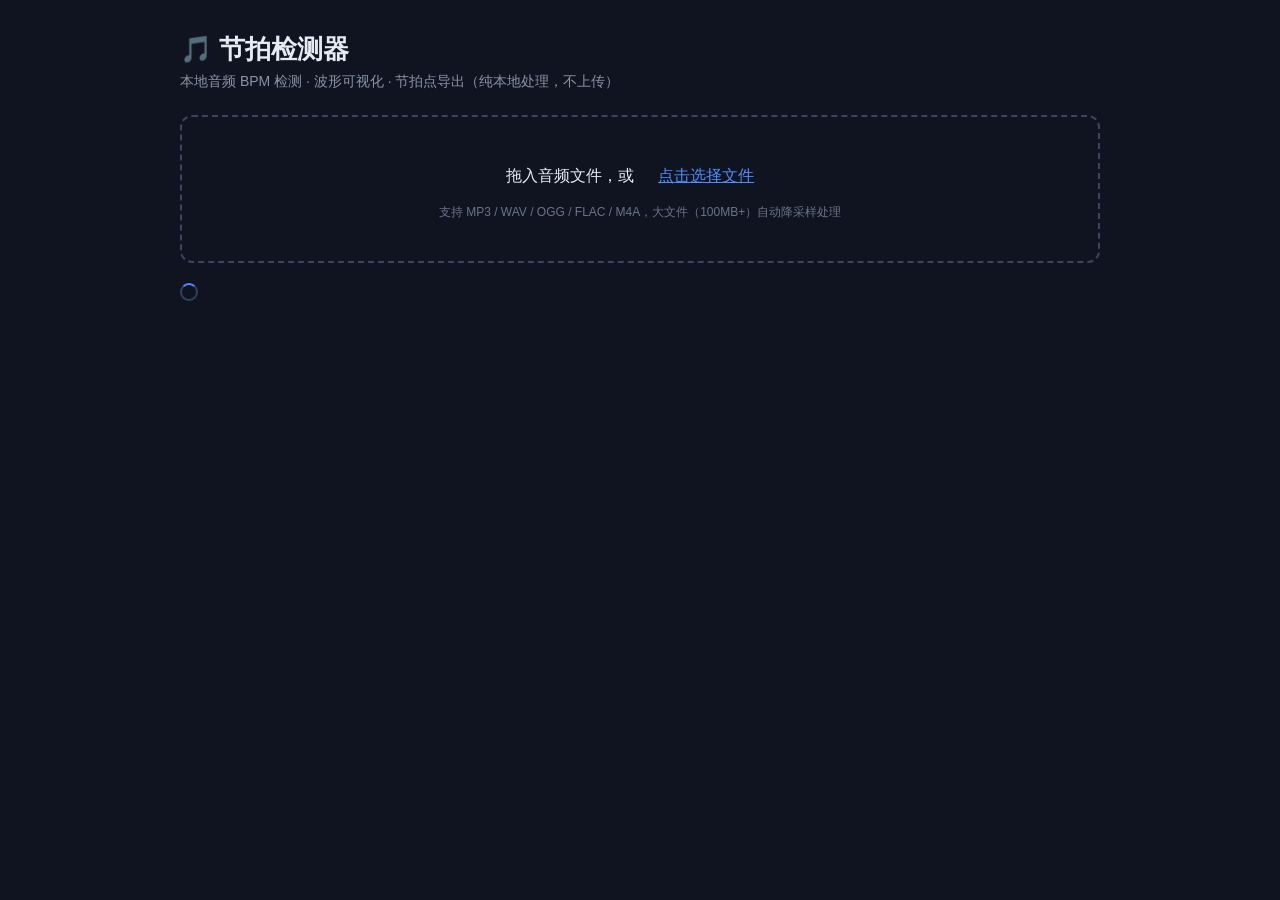
<file: index.html>
<!DOCTYPE html>
<html lang="zh-CN">
<head>
<meta charset="UTF-8">
<meta name="viewport" content="width=device-width, initial-scale=1.0">
<title>节拍检测器 - BPM & Beat Visualizer</title>
<link rel="stylesheet" href="style.css">
</head>
<body>
<main class="app">
  <header>
    <h1>🎵 节拍检测器</h1>
    <p class="subtitle">本地音频 BPM 检测 · 波形可视化 · 节拍点导出（纯本地处理，不上传）</p>
  </header>

  <section class="dropzone" id="dropzone">
    <input type="file" id="fileInput" accept="audio/*,.mp3,.wav,.ogg,.flac,.m4a,.aac" hidden>
    <p>拖入音频文件，或 <button class="link" id="pickBtn" type="button">点击选择文件</button></p>
    <p class="hint">支持 MP3 / WAV / OGG / FLAC / M4A，大文件（100MB+）自动降采样处理</p>
  </section>

  <section class="status" id="status" hidden>
    <div class="spinner" id="spinner"></div>
    <span id="statusText"></span>
  </section>

  <section class="panel" id="panel" hidden>
    <div class="info-grid">
      <div><label>文件</label><span id="infoName">-</span></div>
      <div><label>大小</label><span id="infoSize">-</span></div>
      <div><label>时长</label><span id="infoDuration">-</span></div>
      <div><label>BPM</label><span id="infoBpm" class="bpm">-</span></div>
      <div><label>节拍点数</label><span id="infoBeats">-</span></div>
      <div><label>检测耗时</label><span id="infoTime">-</span></div>
    </div>
    <div class="notice" id="noBeatNotice" hidden>⚠️ 未检测到明显节拍（可能是纯噪声、长音或无节奏音频），以下仅显示波形。</div>

    <div class="wave-wrap" id="waveWrap">
      <canvas id="waveCanvas"></canvas>
      <canvas id="overlayCanvas"></canvas>
    </div>
    <p class="hint">点击波形可跳转播放位置；<span class="legend beat"></span> 节拍点 <span class="legend playhead"></span> 播放头</p>

    <div class="controls">
      <button id="playBtn" type="button" disabled>▶ 播放</button>
      <span class="time" id="timeLabel">00:00.0 / 00:00.0</span>
      <label class="slider-label">灵敏度
        <input type="range" id="sensitivity" min="0" max="100" value="50">
        <span id="sensValue">50</span>
      </label>
    </div>

    <div class="export">
      <button id="exportTxt" type="button">导出 TXT</button>
      <button id="exportCsv" type="button">导出 CSV</button>
      <button id="exportJson" type="button">导出 JSON</button>
      <button id="copyBtn" type="button">复制到剪贴板</button>
    </div>
  </section>
</main>
<script src="app.js"></script>
</body>
</html>
</file>
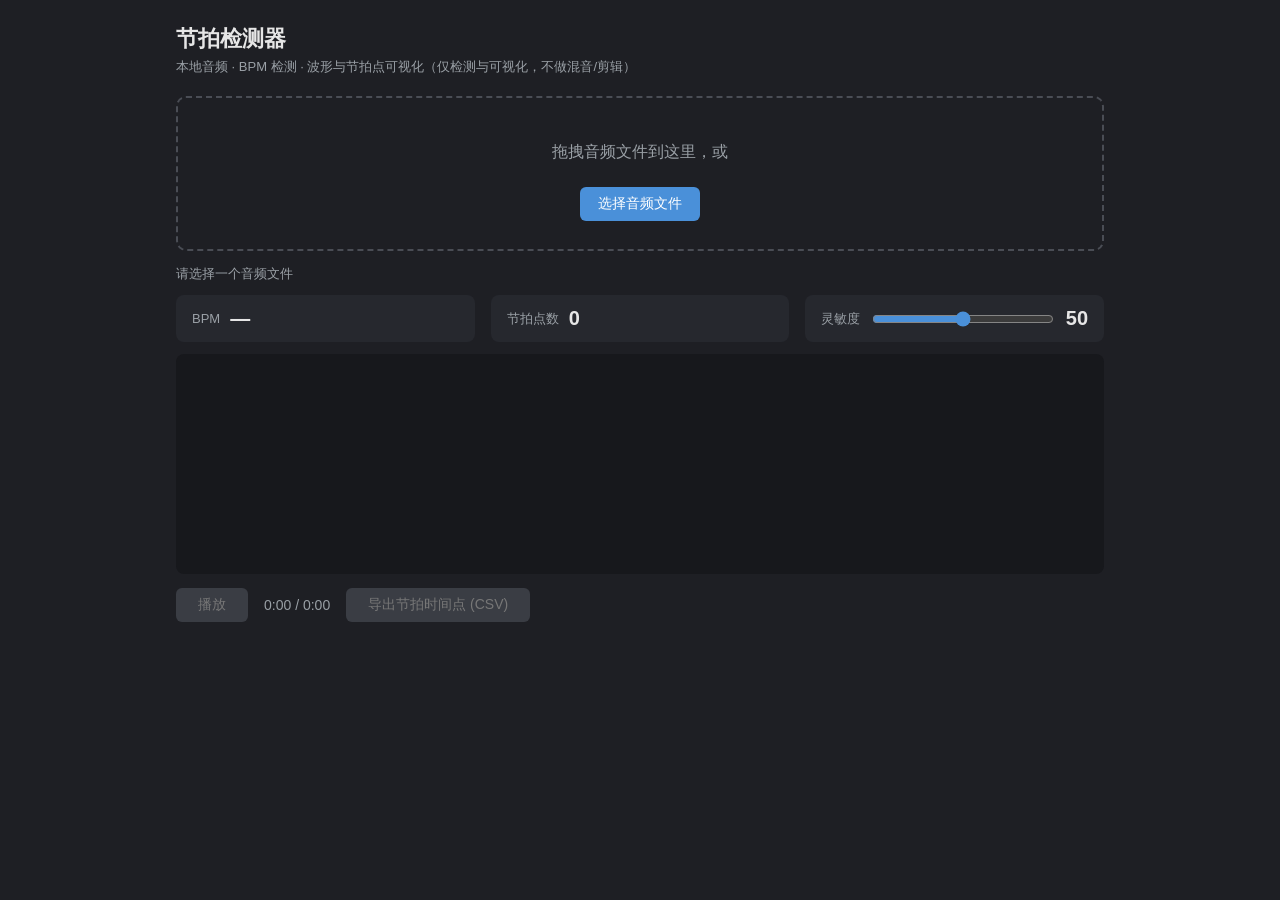
<file: beat-detector/index.html>
<!DOCTYPE html>
<html lang="zh-CN">
<head>
  <meta charset="UTF-8">
  <meta name="viewport" content="width=device-width, initial-scale=1.0">
  <title>节拍检测器 — BPM & Beat Visualizer</title>
  <link rel="stylesheet" href="style.css">
</head>
<body>
  <main class="container">
    <h1>节拍检测器</h1>
    <p class="subtitle">本地音频 · BPM 检测 · 波形与节拍点可视化（仅检测与可视化，不做混音/剪辑）</p>

    <div id="dropZone" class="drop-zone">
      <p>拖拽音频文件到这里，或</p>
      <label class="file-label">
        选择音频文件
        <input type="file" id="fileInput" accept="audio/*">
      </label>
    </div>

    <div class="status-row">
      <span id="status">请选择一个音频文件</span>
    </div>
    <div id="progressWrap" class="progress-wrap" style="display:none">
      <div id="progressBar" class="progress-bar"></div>
    </div>

    <div class="info-row">
      <div class="info-box">
        <span class="info-label">BPM</span>
        <span id="bpmValue" class="info-value">—</span>
      </div>
      <div class="info-box">
        <span class="info-label">节拍点数</span>
        <span id="beatCount" class="info-value">0</span>
      </div>
      <div class="info-box">
        <span class="info-label">灵敏度</span>
        <input type="range" id="sensitivity" min="0" max="100" value="50">
        <span id="sensitivityLabel" class="info-value">50</span>
      </div>
    </div>

    <p id="noBeatHint" class="no-beat-hint" style="display:none">
      ⚠ 未检测到明显节拍：该音频可能是纯噪声、语音或无规律内容。可尝试调高灵敏度。
    </p>

    <canvas id="waveCanvas" class="wave-canvas"></canvas>

    <div class="controls-row">
      <button id="playBtn" disabled>播放</button>
      <span id="timeLabel">0:00 / 0:00</span>
      <button id="exportBtn" disabled>导出节拍时间点 (CSV)</button>
    </div>
  </main>

  <script src="js/beat-dsp.js"></script>
  <script src="js/main.js"></script>
</body>
</html>
</file>
<file: style.css>
* { box-sizing: border-box; margin: 0; padding: 0; }
body {
  font-family: -apple-system, "Segoe UI", "PingFang SC", "Microsoft YaHei", sans-serif;
  background: #0f1420; color: #e6eaf2; min-height: 100vh;
}
.app { max-width: 960px; margin: 0 auto; padding: 32px 20px 64px; }
header h1 { font-size: 26px; }
.subtitle { color: #8b94a7; margin-top: 6px; font-size: 14px; }

.dropzone {
  margin-top: 24px; border: 2px dashed #3a4560; border-radius: 12px;
  padding: 40px 20px; text-align: center; transition: border-color .2s, background .2s;
}
.dropzone.dragover { border-color: #4f8cff; background: rgba(79,140,255,.08); }
.hint { color: #6b7488; font-size: 12px; margin-top: 8px; }
button.link { background: none; border: none; color: #4f8cff; cursor: pointer; font-size: inherit; text-decoration: underline; }

.status { display: flex; align-items: center; gap: 12px; margin-top: 20px; color: #9fb4d8; }
.spinner {
  width: 18px; height: 18px; border: 2px solid #33405c; border-top-color: #4f8cff;
  border-radius: 50%; animation: spin .8s linear infinite;
}
.spinner.done { display: none; }
@keyframes spin { to { transform: rotate(360deg); } }

.panel { margin-top: 24px; background: #161d2e; border-radius: 12px; padding: 20px; }
.info-grid { display: grid; grid-template-columns: repeat(auto-fit, minmax(140px, 1fr)); gap: 12px; }
.info-grid label { display: block; color: #6b7488; font-size: 12px; margin-bottom: 4px; }
.info-grid span { font-size: 15px; word-break: break-all; }
.info-grid .bpm { color: #4fd18b; font-weight: 700; font-size: 20px; }

.notice {
  margin-top: 14px; padding: 10px 14px; border-radius: 8px;
  background: rgba(255, 180, 60, .12); color: #ffcf7d; font-size: 13px;
}

.wave-wrap { position: relative; margin-top: 16px; height: 220px; cursor: crosshair; }
.wave-wrap canvas { position: absolute; inset: 0; width: 100%; height: 100%; }
.legend { display: inline-block; width: 14px; height: 3px; vertical-align: middle; border-radius: 2px; }
.legend.beat { background: #ffb454; }
.legend.playhead { background: #ff5c7a; }

.controls { display: flex; align-items: center; gap: 16px; margin-top: 16px; flex-wrap: wrap; }
button {
  background: #4f8cff; color: #fff; border: none; border-radius: 8px;
  padding: 9px 20px; font-size: 14px; cursor: pointer;
}
button:disabled { background: #33405c; cursor: not-allowed; }
.time { color: #9fb4d8; font-variant-numeric: tabular-nums; font-size: 13px; }
.slider-label { display: flex; align-items: center; gap: 8px; color: #9fb4d8; font-size: 13px; }
.slider-label input { width: 160px; accent-color: #4f8cff; }
#sensValue { min-width: 24px; text-align: right; color: #e6eaf2; }

.export { display: flex; gap: 10px; margin-top: 16px; flex-wrap: wrap; }
.export button { background: #26314a; }
.export button:hover { background: #31405f; }
</file>
<file: beat-detector/style.css>
* { box-sizing: border-box; }

body {
  margin: 0;
  font-family: -apple-system, "Segoe UI", "PingFang SC", "Microsoft YaHei", sans-serif;
  background: #1e1f24;
  color: #e6e6e6;
}

.container {
  max-width: 960px;
  margin: 0 auto;
  padding: 24px 16px 48px;
}

h1 { font-size: 22px; margin: 0 0 4px; }
.subtitle { color: #9aa0a6; font-size: 13px; margin: 0 0 20px; }

.drop-zone {
  border: 2px dashed #4a4d55;
  border-radius: 10px;
  padding: 28px;
  text-align: center;
  color: #9aa0a6;
  transition: border-color .15s, background .15s;
}
.drop-zone.dragover { border-color: #4a90d9; background: #262a33; }

.file-label {
  display: inline-block;
  margin-top: 8px;
  padding: 8px 18px;
  background: #4a90d9;
  color: #fff;
  border-radius: 6px;
  cursor: pointer;
  font-size: 14px;
}
.file-label input { display: none; }

.status-row { margin: 14px 0 6px; font-size: 13px; color: #9aa0a6; }
#status.error { color: #ff6b6b; }

.progress-wrap {
  height: 6px;
  background: #33363d;
  border-radius: 3px;
  overflow: hidden;
  margin-bottom: 10px;
}
.progress-bar {
  height: 100%;
  width: 0;
  background: #4a90d9;
  transition: width .15s;
}

.info-row {
  display: flex;
  gap: 16px;
  flex-wrap: wrap;
  margin: 12px 0;
}
.info-box {
  flex: 1;
  min-width: 160px;
  background: #26282e;
  border-radius: 8px;
  padding: 12px 16px;
  display: flex;
  align-items: center;
  gap: 10px;
}
.info-label { color: #9aa0a6; font-size: 13px; }
.info-value { font-size: 20px; font-weight: 600; }
.info-box input[type="range"] { flex: 1; accent-color: #4a90d9; }

.no-beat-hint {
  background: #3a2f1e;
  border: 1px solid #8a6d2f;
  color: #f0c674;
  border-radius: 8px;
  padding: 10px 14px;
  font-size: 13px;
}

.wave-canvas {
  width: 100%;
  height: 220px;
  background: #17181c;
  border-radius: 8px;
  display: block;
  cursor: crosshair;
}

.controls-row {
  display: flex;
  align-items: center;
  gap: 16px;
  margin-top: 14px;
}
.controls-row button {
  padding: 8px 22px;
  border: none;
  border-radius: 6px;
  background: #4a90d9;
  color: #fff;
  font-size: 14px;
  cursor: pointer;
}
.controls-row button:disabled { background: #3a3d44; color: #777; cursor: not-allowed; }
#exportBtn { background: #3d8a5a; }
#exportBtn:disabled { background: #3a3d44; }
#timeLabel { color: #9aa0a6; font-variant-numeric: tabular-nums; font-size: 14px; }
</file>
